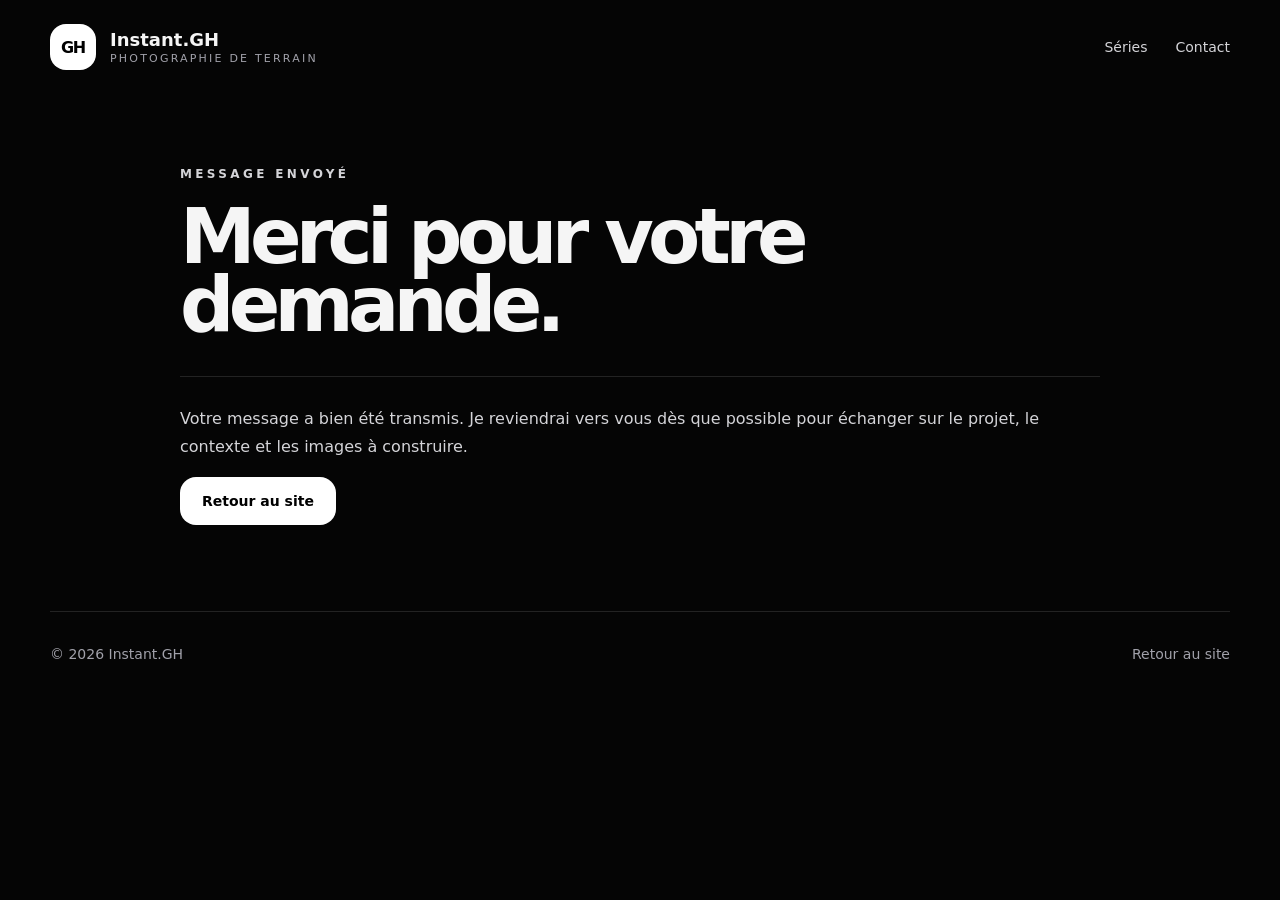
<file: merci.html>
<!doctype html>
<html lang="fr">
  <head>
    <meta charset="UTF-8" />
    <meta name="viewport" content="width=device-width, initial-scale=1.0" />
    <title>Merci — Instant.GH</title>
    <link rel="canonical" href="https://instant-gh.fr/merci.html" />
    <link rel="stylesheet" href="styles.css" />
    <link rel="stylesheet" href="site-upgrades.css" />
  </head>
  <body>
    <nav class="nav">
      <a class="brand" href="index.html"><span class="brand-mark">GH</span><span><strong>Instant.GH</strong><small>Photographie de terrain</small></span></a>
      <div class="nav-links"><a href="index.html#series">Séries</a><a href="index.html#contact">Contact</a></div>
    </nav>
    <main class="legal-page">
      <p class="eyebrow">Message envoyé</p>
      <h1>Merci pour votre demande.</h1>
      <section>
        <p>Votre message a bien été transmis. Je reviendrai vers vous dès que possible pour échanger sur le projet, le contexte et les images à construire.</p>
        <p><a class="button primary" href="index.html">Retour au site</a></p>
      </section>
    </main>
    <footer class="footer"><p>© <span id="year"></span> Instant.GH</p><a href="index.html">Retour au site</a></footer>
    <script src="script.js"></script>
  </body>
</html>
</file>
<file: styles.css>
* {
  box-sizing: border-box;
}

:root {
  --bg: #050505;
  --panel: #111113;
  --panel-soft: #18181b;
  --text: #f5f5f5;
  --muted: #a1a1aa;
  --line: rgba(255, 255, 255, 0.12);
  --white: #ffffff;
  --black: #000000;
}

html {
  scroll-behavior: smooth;
}

body {
  margin: 0;
  font-family: Inter, system-ui, -apple-system, BlinkMacSystemFont, "Segoe UI", sans-serif;
  background: var(--bg);
  color: var(--text);
}

a {
  color: inherit;
  text-decoration: none;
}

.site-header {
  min-height: 100vh;
  overflow: hidden;
  background:
    radial-gradient(circle at 18% 12%, rgba(255, 255, 255, 0.16), transparent 28%),
    radial-gradient(circle at 78% 18%, rgba(113, 113, 122, 0.22), transparent 24%),
    linear-gradient(135deg, #09090b, #000 70%);
  border-bottom: 1px solid var(--line);
}

.nav {
  width: min(1180px, calc(100% - 32px));
  margin: 0 auto;
  padding: 24px 0;
  display: flex;
  align-items: center;
  justify-content: space-between;
  gap: 24px;
}

.brand {
  display: flex;
  align-items: center;
  gap: 14px;
}

.brand-mark {
  width: 46px;
  height: 46px;
  display: grid;
  place-items: center;
  border-radius: 16px;
  background: var(--white);
  color: var(--black);
  font-weight: 800;
  letter-spacing: -0.08em;
}

.brand strong {
  display: block;
  font-size: 18px;
}

.brand small {
  display: block;
  margin-top: 2px;
  color: var(--muted);
  font-size: 11px;
  text-transform: uppercase;
  letter-spacing: 0.2em;
}

.nav-links {
  display: flex;
  align-items: center;
  gap: 28px;
  color: #d4d4d8;
  font-size: 14px;
}

.nav-links a:hover {
  color: var(--white);
}

.menu-button {
  display: none;
}

.hero {
  width: min(1180px, calc(100% - 32px));
  min-height: calc(100vh - 96px);
  margin: 0 auto;
  padding: 80px 0 110px;
  display: grid;
  grid-template-columns: 1.08fr 0.92fr;
  align-items: center;
  gap: 64px;
}

.eyebrow {
  margin: 0 0 18px;
  color: #a1a1aa;
  font-size: 12px;
  font-weight: 700;
  text-transform: uppercase;
  letter-spacing: 0.28em;
}

h1,
h2,
h3,
p {
  margin-top: 0;
}

h1 {
  margin-bottom: 28px;
  max-width: 780px;
  font-size: clamp(58px, 8vw, 112px);
  line-height: 0.9;
  letter-spacing: -0.075em;
}

.hero-text {
  max-width: 720px;
  color: #d4d4d8;
  font-size: clamp(18px, 2vw, 22px);
  line-height: 1.65;
}

.hero-actions,
.contact-actions {
  display: flex;
  flex-wrap: wrap;
  gap: 14px;
  margin-top: 34px;
}

.button {
  display: inline-flex;
  align-items: center;
  justify-content: center;
  min-height: 48px;
  padding: 0 22px;
  border-radius: 16px;
  font-weight: 700;
  font-size: 14px;
  transition: transform 0.2s ease, background 0.2s ease, border 0.2s ease;
}

.button:hover {
  transform: translateY(-2px);
}

.primary {
  background: var(--white);
  color: var(--black);
}

.ghost {
  border: 1px solid var(--line);
  background: rgba(255, 255, 255, 0.06);
  color: var(--white);
}

.dark-button {
  background: #111;
  color: #fff;
}

.hero-card {
  position: relative;
  aspect-ratio: 4 / 5;
  border: 1px solid var(--line);
  border-radius: 34px;
  overflow: hidden;
  background:
    radial-gradient(circle at 35% 25%, rgba(255, 255, 255, 0.2), transparent 24%),
    linear-gradient(145deg, #27272a, #09090b 72%);
  box-shadow: 0 30px 90px rgba(0, 0, 0, 0.5);
}

.photo-fill,
.photo-universe img,
.gallery-grid img,
.mini-gallery img {
  width: 100%;
  height: 100%;
  object-fit: cover;
  display: block;
}

.photo-fill {
  position: absolute;
  inset: 0;
  opacity: 0.82;
}

.photo-overlay {
  position: absolute;
  inset: 0;
  padding: 34px;
  display: flex;
  flex-direction: column;
  justify-content: flex-end;
  background: linear-gradient(to top, rgba(0,0,0,.82), rgba(0,0,0,.18), rgba(0,0,0,.15));
}

.photo-overlay span {
  margin-bottom: 18px;
  color: #d4d4d8;
  font-size: 12px;
  text-transform: uppercase;
  letter-spacing: 0.25em;
}

.photo-overlay strong {
  max-width: 420px;
  font-size: clamp(30px, 4vw, 52px);
  line-height: 1;
  letter-spacing: -0.05em;
}

.section {
  width: min(1180px, calc(100% - 32px));
  margin: 0 auto;
  padding: 104px 0;
}

.dark {
  width: 100%;
  max-width: none;
  padding-left: max(16px, calc((100vw - 1180px) / 2));
  padding-right: max(16px, calc((100vw - 1180px) / 2));
  background: #0d0d0f;
  border-top: 1px solid var(--line);
  border-bottom: 1px solid var(--line);
}

.section-heading {
  max-width: 820px;
  margin-bottom: 46px;
}

.section-heading h2,
.contact-card h2 {
  font-size: clamp(38px, 5vw, 72px);
  line-height: 0.98;
  letter-spacing: -0.06em;
  margin-bottom: 0;
}

.intro-grid,
.cards-grid,
.services-grid {
  display: grid;
  grid-template-columns: repeat(3, 1fr);
  gap: 18px;
}

.text-block,
.universe-card,
.service {
  min-height: 245px;
  padding: 28px;
  border: 1px solid var(--line);
  border-radius: 24px;
  background: rgba(255, 255, 255, 0.045);
}

.text-block h3,
.universe-card h3,
.service h3,
.project h3,
.series-block h3 {
  margin-bottom: 14px;
  font-size: 24px;
  letter-spacing: -0.04em;
}

.text-block p,
.universe-card p,
.service p,
.project p,
.contact-card p {
  color: #bdbdc7;
  line-height: 1.75;
}

.universe-card {
  min-height: 300px;
  display: flex;
  flex-direction: column;
  justify-content: flex-end;
  background:
    radial-gradient(circle at 30% 20%, rgba(255, 255, 255, 0.12), transparent 20%),
    linear-gradient(145deg, #18181b, #09090b);
}

.photo-universe {
  position: relative;
  min-height: 370px;
  overflow: hidden;
  padding: 0;
}

.photo-universe img {
  position: absolute;
  inset: 0;
  opacity: 0.72;
  transition: transform 0.5s ease, opacity 0.5s ease;
}

.photo-universe:hover img {
  transform: scale(1.04);
  opacity: 0.9;
}

.photo-universe::after {
  content: "";
  position: absolute;
  inset: 0;
  background: linear-gradient(to top, rgba(0,0,0,.9), rgba(0,0,0,.25), rgba(0,0,0,.2));
}

.photo-universe > div {
  position: relative;
  z-index: 1;
  margin-top: auto;
  padding: 28px;
}

.universe-card span {
  display: block;
  margin-bottom: 44px;
  color: #d4d4d8;
  font-size: 12px;
  font-weight: 800;
  letter-spacing: 0.28em;
}

.gallery-grid {
  display: grid;
  grid-template-columns: repeat(4, 1fr);
  gap: 14px;
}

.gallery-grid img {
  aspect-ratio: 4 / 5;
  border-radius: 22px;
  border: 1px solid var(--line);
  background: #111;
}

.series-list {
  display: grid;
  gap: 22px;
}

.series-block {
  padding: 26px;
  border: 1px solid var(--line);
  border-radius: 28px;
  background: rgba(255,255,255,.04);
}

.series-block h3 {
  margin-bottom: 18px;
}

.mini-gallery {
  display: grid;
  grid-template-columns: repeat(4, 1fr);
  gap: 12px;
}

.mini-gallery img {
  aspect-ratio: 16 / 10;
  border-radius: 18px;
  border: 1px solid var(--line);
  background: #111;
}

.project-list {
  display: grid;
  gap: 16px;
}

.project {
  display: grid;
  grid-template-columns: 0.75fr 1.25fr;
  gap: 36px;
  padding: 30px;
  border: 1px solid var(--line);
  border-radius: 24px;
  background: #101012;
}

.project-tag {
  margin-bottom: 10px;
  color: #a1a1aa;
  font-size: 12px;
  font-weight: 800;
  text-transform: uppercase;
  letter-spacing: 0.24em;
}

.contact-section {
  width: min(1180px, calc(100% - 32px));
  margin: 0 auto;
  padding: 104px 0;
}

.contact-card {
  display: grid;
  grid-template-columns: 1fr 0.55fr;
  gap: 48px;
  align-items: start;
  padding: clamp(34px, 6vw, 70px);
  border-radius: 34px;
  background: #f5f5f5;
  color: #050505;
}

.contact-card p {
  max-width: 720px;
  color: #52525b;
  font-size: 17px;
}

.footer {
  width: min(1180px, calc(100% - 32px));
  margin: 0 auto;
  padding: 34px 0 48px;
  display: flex;
  justify-content: space-between;
  gap: 24px;
  color: #a1a1aa;
  font-size: 14px;
  border-top: 1px solid var(--line);
}

.reveal {
  opacity: 0;
  transform: translateY(22px);
  transition: opacity 0.7s ease, transform 0.7s ease;
}

.reveal.visible {
  opacity: 1;
  transform: translateY(0);
}

@media (max-width: 860px) {
  .menu-button {
    display: inline-flex;
    padding: 10px 14px;
    border: 1px solid var(--line);
    border-radius: 12px;
    background: transparent;
    color: var(--white);
    font: inherit;
  }

  .nav {
    position: relative;
  }

  .nav-links {
    display: none;
    position: absolute;
    z-index: 10;
    top: 82px;
    left: 0;
    right: 0;
    flex-direction: column;
    align-items: stretch;
    gap: 0;
    padding: 12px;
    border: 1px solid var(--line);
    border-radius: 18px;
    background: #0d0d0f;
  }

  .nav-links.open {
    display: flex;
  }

  .nav-links a {
    padding: 14px;
  }

  .hero,
  .project,
  .contact-card {
    grid-template-columns: 1fr;
  }

  .intro-grid,
  .cards-grid,
  .services-grid,
  .gallery-grid,
  .mini-gallery {
    grid-template-columns: 1fr;
  }

  .hero {
    padding-top: 48px;
  }

  .footer {
    flex-direction: column;
  }
}
</file>
<file: site-upgrades.css>
.about-grid{display:grid;grid-template-columns:.8fr 1.2fr;gap:18px;align-items:stretch}.about-card,.status-card,.category-block,.notice-card{padding:28px;border:1px solid var(--line);border-radius:24px;background:rgba(255,255,255,.045)}.about-card strong{display:block;font-size:28px;letter-spacing:-.05em;margin-bottom:12px}.status-card{background:#f5f5f5;color:#050505}.status-card p{color:#52525b}.category-list{display:grid;gap:28px;max-width:100%;overflow:hidden}.category-block{max-width:100%;overflow:hidden}.category-block h3{font-size:32px;margin-bottom:8px}.category-block p{max-width:860px;color:#bdbdc7;line-height:1.75}.category-head{display:block}.gallery-actions{display:flex;gap:10px;flex-wrap:wrap;margin:0 0 18px;justify-content:flex-start}.scroll-gallery-button,.toggle-gallery-button{flex:0 0 auto;padding:12px 16px;border:1px solid var(--line);border-radius:999px;background:#fff;color:#050505;font-weight:800;cursor:pointer}.toggle-gallery-button{background:rgba(255,255,255,.08);color:#fff}.category-meta{display:flex;flex-wrap:wrap;gap:8px;margin:18px 0 16px}.category-meta span{padding:8px 12px;border-radius:999px;background:rgba(255,255,255,.08);color:#d4d4d8;font-size:13px}.category-gallery img{width:100%;height:260px;min-width:0;aspect-ratio:auto;object-fit:contain;background:#070707;border:1px solid var(--line);border-radius:18px;display:block;opacity:1;visibility:visible;cursor:zoom-in}.horizontal-gallery{display:flex;width:100%;max-width:100%;gap:14px;overflow-x:scroll!important;overflow-y:hidden;scroll-snap-type:x mandatory;padding:2px 0 24px;-webkit-overflow-scrolling:touch;scrollbar-width:auto;scrollbar-color:rgba(255,255,255,.55) rgba(255,255,255,.09)}.horizontal-gallery img{flex:0 0 min(360px,82vw);scroll-snap-align:start}.expanded-gallery.horizontal-gallery{display:grid!important;grid-template-columns:repeat(4,minmax(0,1fr));gap:18px;overflow:visible!important;scroll-snap-type:none!important;padding-bottom:2px;scrollbar-width:none;align-items:start}.expanded-gallery.horizontal-gallery img{flex:initial!important;width:100%!important;height:240px!important;min-height:0!important;aspect-ratio:4/3!important;object-fit:contain!important;object-position:center!important;scroll-snap-align:none!important;background:#070707}.horizontal-gallery::-webkit-scrollbar{display:block!important;height:14px;background:rgba(255,255,255,.09);border-radius:999px}.horizontal-gallery::-webkit-scrollbar-track{display:block!important;background:rgba(255,255,255,.09);border-radius:999px}.horizontal-gallery::-webkit-scrollbar-thumb{display:block!important;background:rgba(255,255,255,.48);border:3px solid #18181b;border-radius:999px}.horizontal-gallery::-webkit-scrollbar-thumb:hover{background:rgba(255,255,255,.72)}.expanded-gallery.horizontal-gallery::-webkit-scrollbar{display:none!important}.photo-card-main{background:#070707;aspect-ratio:4/3}.photo-card-main .photo-fill{position:relative!important;inset:auto!important;width:100%!important;height:100%!important;object-fit:contain!important;object-position:center!important;background:#070707;opacity:.92;transform:scale(1);filter:blur(0);transition:opacity .7s ease,transform .9s ease,filter .7s ease}.photo-card-main .photo-fill.is-changing{opacity:0!important;transform:scale(.985);filter:blur(2px)}.photo-card-main .photo-overlay{background:linear-gradient(to top,rgba(0,0,0,.62),rgba(0,0,0,.05),rgba(0,0,0,.02));pointer-events:none}.photo-card-main .photo-overlay strong{font-size:clamp(24px,3vw,40px);transition:opacity .55s ease,transform .55s ease}.photo-card-main .photo-overlay strong.is-changing{opacity:0;transform:translateY(8px)}.legal-page{width:min(920px,calc(100% - 32px));margin:0 auto;padding:70px 0}.legal-page h1{font-size:clamp(42px,6vw,76px)}.legal-page section{margin-top:36px;padding-top:28px;border-top:1px solid var(--line)}.legal-page p,.legal-page li{color:#d4d4d8;line-height:1.75}.footer-links{display:flex;gap:18px;flex-wrap:wrap}.tally-embed-card iframe{display:block;width:100%;min-height:720px;border:0;border-radius:18px;background:#fff}.lightbox{position:fixed;inset:0;z-index:9999;display:none;align-items:center;justify-content:center;padding:28px;background:rgba(0,0,0,.92);backdrop-filter:blur(10px)}.lightbox.open{display:flex}.lightbox-image{max-width:min(96vw,1500px);max-height:86vh;width:auto;height:auto;object-fit:contain;border-radius:18px;box-shadow:0 30px 100px rgba(0,0,0,.7);background:#050505;transition:opacity .16s ease,transform .16s ease}.lightbox-image.is-changing{opacity:.25;transform:scale(.992)}.lightbox-close{position:fixed;top:22px;right:22px;width:48px;height:48px;border:1px solid rgba(255,255,255,.22);border-radius:999px;background:rgba(255,255,255,.08);color:#fff;font-size:34px;line-height:1;cursor:pointer}.lightbox-nav{position:fixed;top:50%;transform:translateY(-50%);width:58px;height:72px;border:1px solid rgba(255,255,255,.22);border-radius:18px;background:rgba(255,255,255,.08);color:#fff;font-size:58px;line-height:1;cursor:pointer;display:grid;place-items:center;z-index:10000}.lightbox-prev{left:22px}.lightbox-next{right:22px}.lightbox-nav:hover,.lightbox-close:hover{background:rgba(255,255,255,.18)}.lightbox-caption{position:fixed;left:28px;right:28px;bottom:18px;margin:0;color:#d4d4d8;text-align:center;font-size:14px;letter-spacing:.02em}.lightbox-open{overflow:hidden}@media(max-width:1100px){.expanded-gallery.horizontal-gallery{grid-template-columns:repeat(3,minmax(0,1fr))}.expanded-gallery.horizontal-gallery img{height:220px!important}}@media(max-width:860px){.about-grid{grid-template-columns:1fr}.gallery-actions{display:grid;grid-template-columns:1fr 1fr;gap:10px;margin:0 0 16px}.scroll-gallery-button,.toggle-gallery-button{width:100%;padding:12px 10px}.category-block{padding:22px}.category-block h3{font-size:28px}.horizontal-gallery{padding-bottom:22px}.horizontal-gallery img{flex-basis:86vw;height:230px}.expanded-gallery.horizontal-gallery{grid-template-columns:1fr!important;gap:14px}.expanded-gallery.horizontal-gallery img{height:240px!important;min-height:0!important;aspect-ratio:4/3!important;object-fit:contain!important}.photo-card-main{aspect-ratio:4/5}.photo-card-main .photo-fill{position:absolute!important;inset:0!important}.photo-card-main .photo-overlay strong{font-size:34px}.hero{gap:36px}.tally-embed-card iframe{min-height:860px}.lightbox{padding:14px 12px 52px}.lightbox-image{max-width:96vw;max-height:78vh}.lightbox-close{top:14px;right:14px}.lightbox-nav{top:auto;bottom:16px;transform:none;width:48px;height:48px;border-radius:999px;font-size:42px}.lightbox-prev{left:18px}.lightbox-next{right:18px}.lightbox-caption{font-size:12px;bottom:74px}}
</file>
